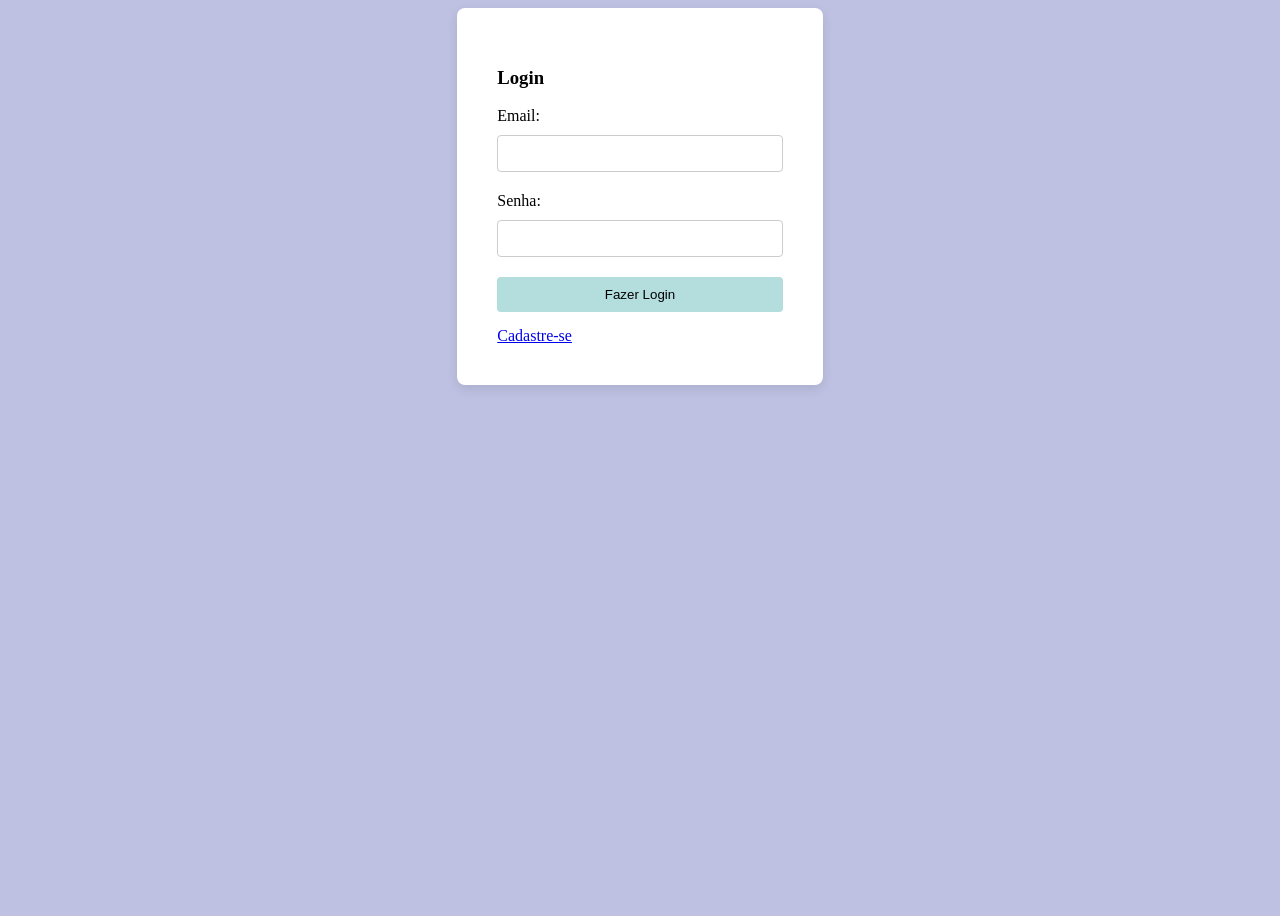
<file: index.html>
<!DOCTYPE html>
<html lang="pt-br">
<head>
    <meta charset="UTF-8">
    <meta name="viewport" content="width=device-width, initial-scale=1.0">
    <title>TodoList App v.1</title>

    <link rel="stylesheet" href="css/style.css">
</head>

<body>
    
    <div id="login-box">
        <h3>Login</h3>
        <form action="">
            <label for="email">Email:</label>
            <input type="email" name="email" id="email">
            <label for="password">Senha:</label>
            <input type="password" name="senha" id="senha">
            <button type="button">Fazer Login</button>
        </form>
        <a href="cadastro.html">Cadastre-se</a>
    </div>
<script src="js/login(index).js"></script>    
</body>
</html>
</file>
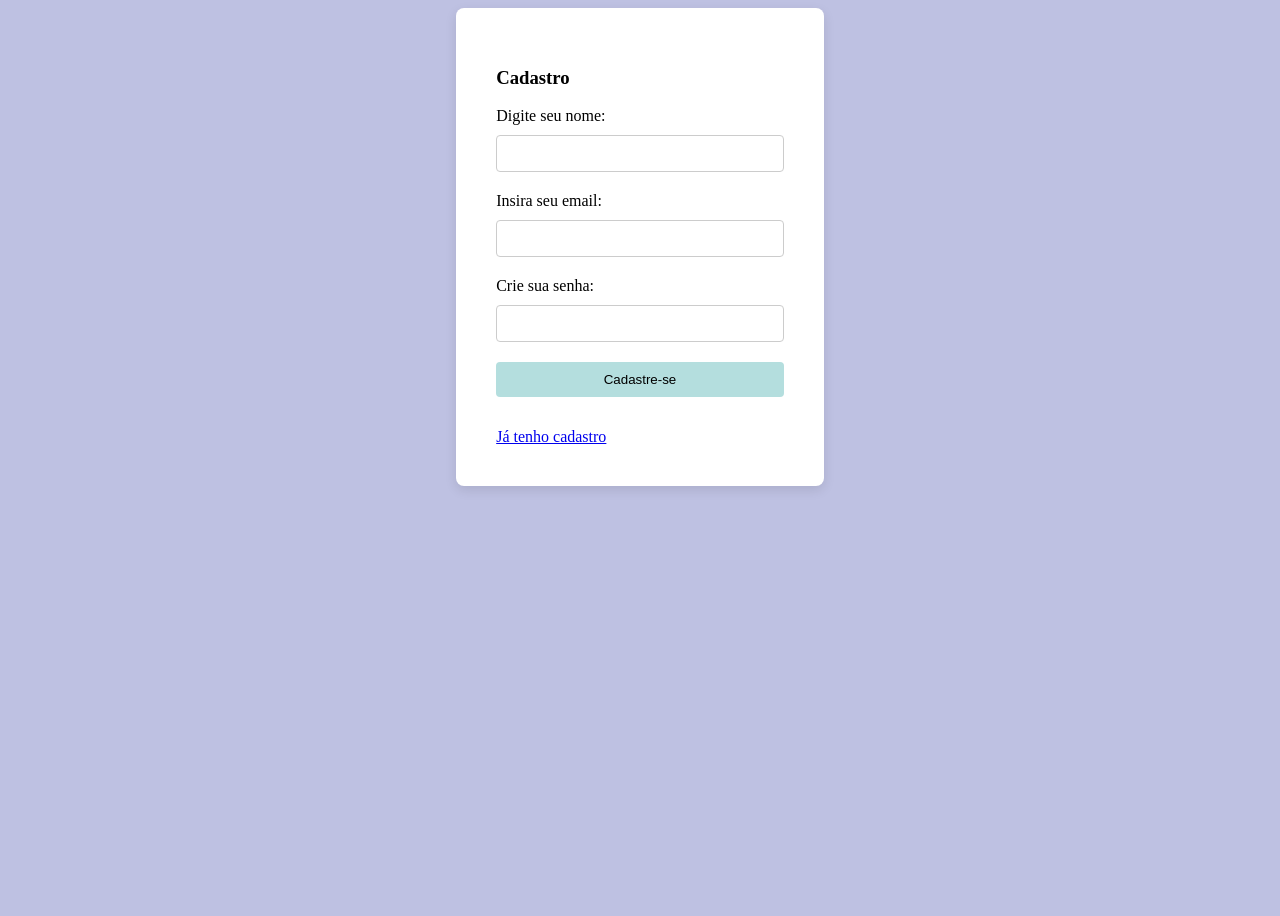
<file: cadastro.html>
<!DOCTYPE html>
<html lang="pt-br">
<head>
    <meta charset="UTF-8">
    <meta name="viewport" content="width=device-width, initial-scale=1.0">
    <title>Cadastrar</title>

    <link rel="stylesheet" href="css/style.css">
</head>
<body>
    
    <div id="cadastro-box">
        <h3>Cadastro</h3>
        <form action="">
            <label for="nome">Digite seu nome:</label>
            <input type="text" name="nome" id="nome">
            <label for="email">Insira seu email:</label>
            <input type="email" name="email" id="email">
            <label for="password">Crie sua senha:</label>
            <input type="password" name="senha" id="senha">
            
            <button type="button">Cadastre-se</button>
        </form>
        <p id="mensagem"></p>
        <a href="index.html">Já tenho cadastro</a>
    </div>
<script src="js/cadastro.js"></script>
</body>
</html>
</file>
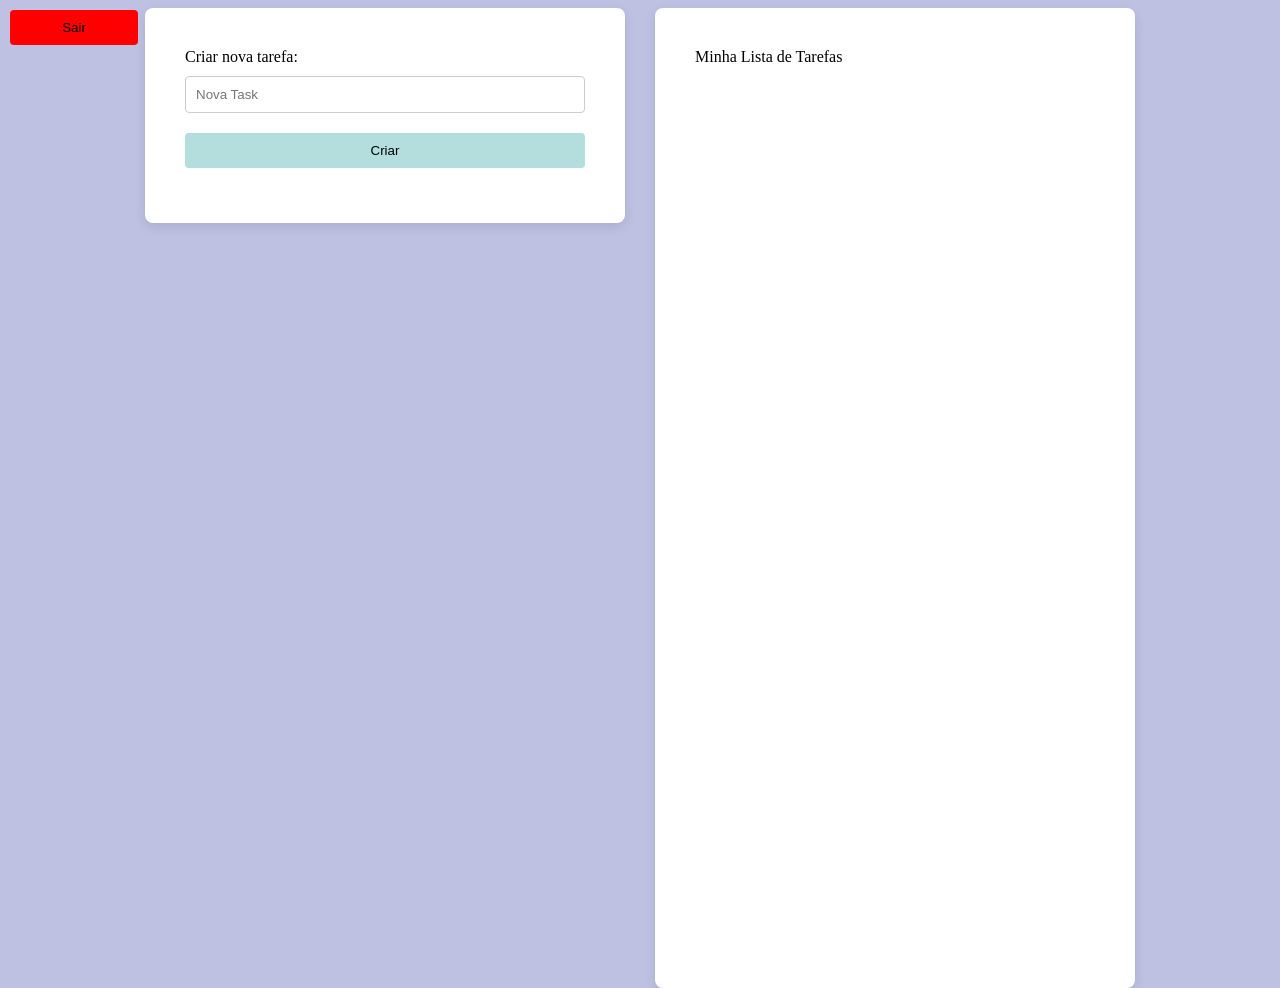
<file: tasks.html>
<!DOCTYPE html>
<html lang="pt-br">
<head>
    <meta charset="UTF-8">
    <meta name="viewport" content="width=device-width, initial-scale=1.0">
    <title>Tasks</title>
    <link rel="stylesheet" href="css/style.css">

</head>
<body>
    <div class="tasks-container">
        <div id="criar-task">
              <label for="nome-tarefa">Criar nova tarefa:</label>
              <input type="text" id="nova-task" placeholder="Nova Task">
              <button type="button">Criar</button>
        </div>
        <div id="listar-task">
            <label for="lista-tarefas">Minha Lista de Tarefas</label>
            <ul id="tasks">
            </ul>
        </div>
    </div>
<button class="logout-button" id="sair">Sair</button>

<script src="js/tasks.js"></script>
</body>
</html>
</file>
<file: css/style.css>
body {
    background-color: #bec1e2;
    display: flex;
    flex-direction: column;
    align-items: center;
    height: 100vh;
    overflow: hidden; /* correto manter */
}

.tasks-container {
    display:flex;
    gap: 30px;
    align-items: flex-start;
    height: 100%;
}

#tasks {
    flex: 1;
    overflow-y: auto;
    padding-bottom: 40px;
}

#login-box, #cadastro-box, #criar-task, #listar-task{
    background-color: white;   /* fundo branco */
    padding: 40px;             /* espaço interno entre o conteúdo e a borda */
    border-radius: 8px;        /* arredonda os cantos */
    box-shadow: 0 4px 12px rgba(0, 0, 0, 0.1); /* sombra embaixo */
}

#criar-task, #listar-task {
    width: 400px;
    margin-bottom: 20px;
}

#listar-task {
    width: 400px;
    height: 100%;       
    display: flex;
    flex-direction: column;
}

input {
    width: 100%;
    padding: 10px;
    margin-bottom: 20px;
    border: 1px solid #ccc;
    border-radius: 4px;
    box-sizing: border-box;
}

button {
    background-color: rgb(180, 222, 222);
    margin-bottom: 15px;
    padding: 10px;
    border-radius: 4px;
    border: none;
    width: 100%;
    box-sizing: border-box;
    cursor: pointer;
}

.logout-button {
    position: fixed;
    top: 10px;
    left: 10px;
    width: 10%;
    box-sizing: border-box;
    background-color: red;
}

li {
    display: flex;
    align-items: center;
    justify-content: space-between;
    margin-bottom: 10px;
    border: 1px solid #ccc;
    padding-bottom: 10px;
    border-radius: 8px;
    padding: 10px;
    margin-bottom: 10px;
}

.task-actions {
    display: flex;
    gap: 10px;
    align-items: center;
    justify-content: center;
    
}

ul {
    padding: 0;
    list-style: none;
}

#mensagem{
    color: green;
    font-weight: bold;
}

label {
    display: block;
    margin-bottom: 10px;
}
</file>
